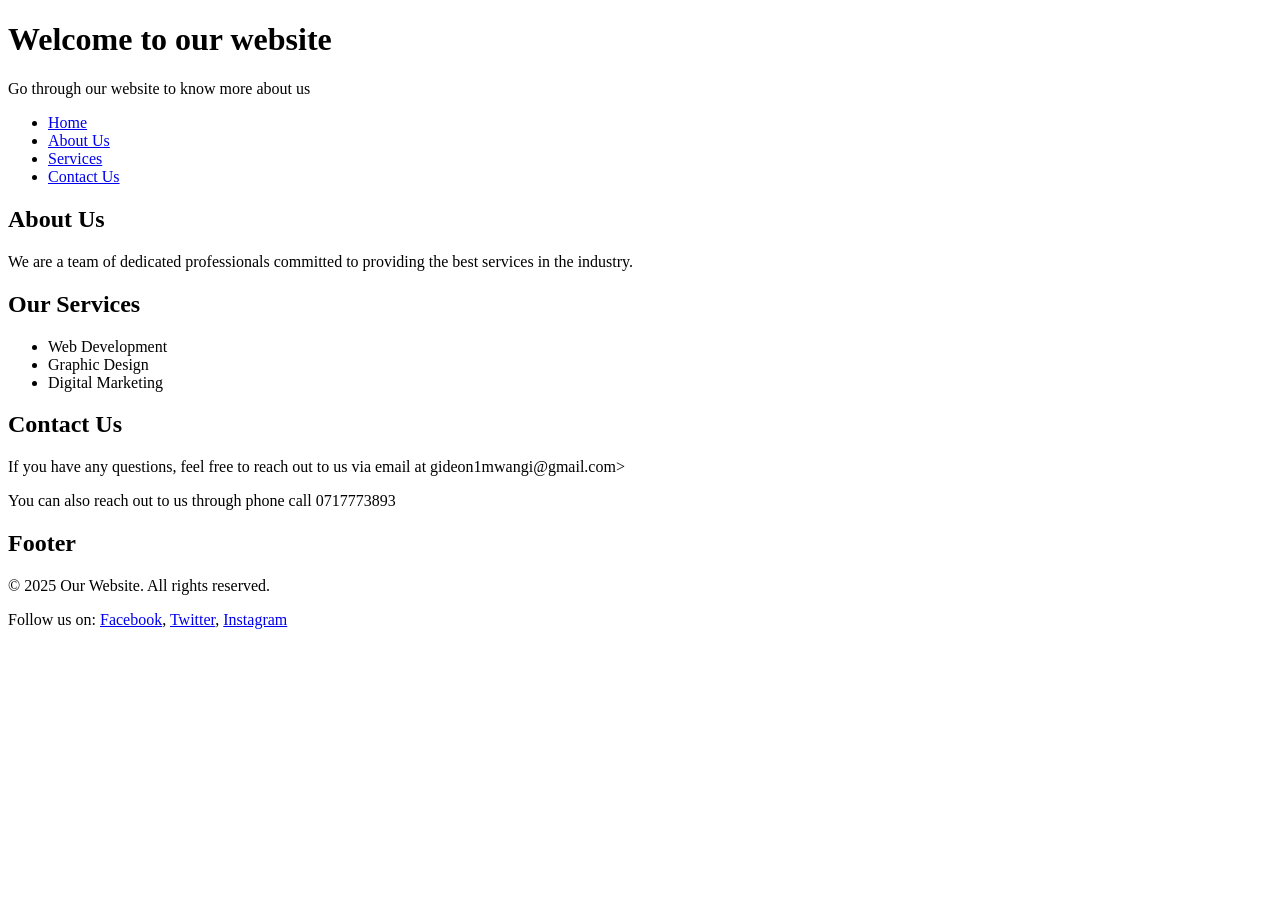
<file: index.html>
<!DOCTYPE html>
<html lang="en">
<head>
    <meta charset="UTF-8">
    <meta name="viewport" content="width=device-width, initial-scale=1.0">
    <title>Basic Web dev</title>
</head>
<body>
    <!-- website header  -->
    <header>
        <h1>Welcome to our website</h1>
        <p>Go through our website to know more about us</p> 
    </header>
    <!-- Site navigation -->
    <nav>
        <ul>
            <li><a href="index.html">Home</a></li>
            <li><a href="about.html">About Us</a></li>
            <li><a href="services.html">Services</a></li>
            <li><a href="contact.html">Contact Us</a></li>
        </ul>
     </nav>
    <!-- Main content area -->
     <main>
        <!-- About section -->
        <section id="about">
            <h2>About Us</h2>
            <p>We are a team of dedicated professionals committed to providing the best services in the industry.</p>
        </section>
        <!-- Services section -->
         <section id="services">
            <h2>Our Services</h2>
            <ul>
                <li>Web Development</li>
                <li>Graphic Design</li>
                <li>Digital Marketing</li>
            </ul>
        </section>
        <!-- Contact section -->
        <section id="contact">
            <h2>Contact Us</h2>
            <p>If you have any questions, feel free to reach out to us via email at gideon1mwangi@gmail.com>
            <p>You can also reach out to us through phone call 0717773893</p>
     </main>
    <!-- Site footer -->
     <footer>
        <h2>Footer</h2>
        <p>&copy; 2025 Our Website. All rights reserved.</p>
        <p>Follow us on:
            <a href="https://www.facebook.com/giddy">Facebook</a>,
            <a href="https://www.twitter.com/giddy">Twitter</a>,
            <a href="https://www.instagram.com/giddy.i">Instagram</a>
        </p>
     </footer>  
</body>
</html>
</file>
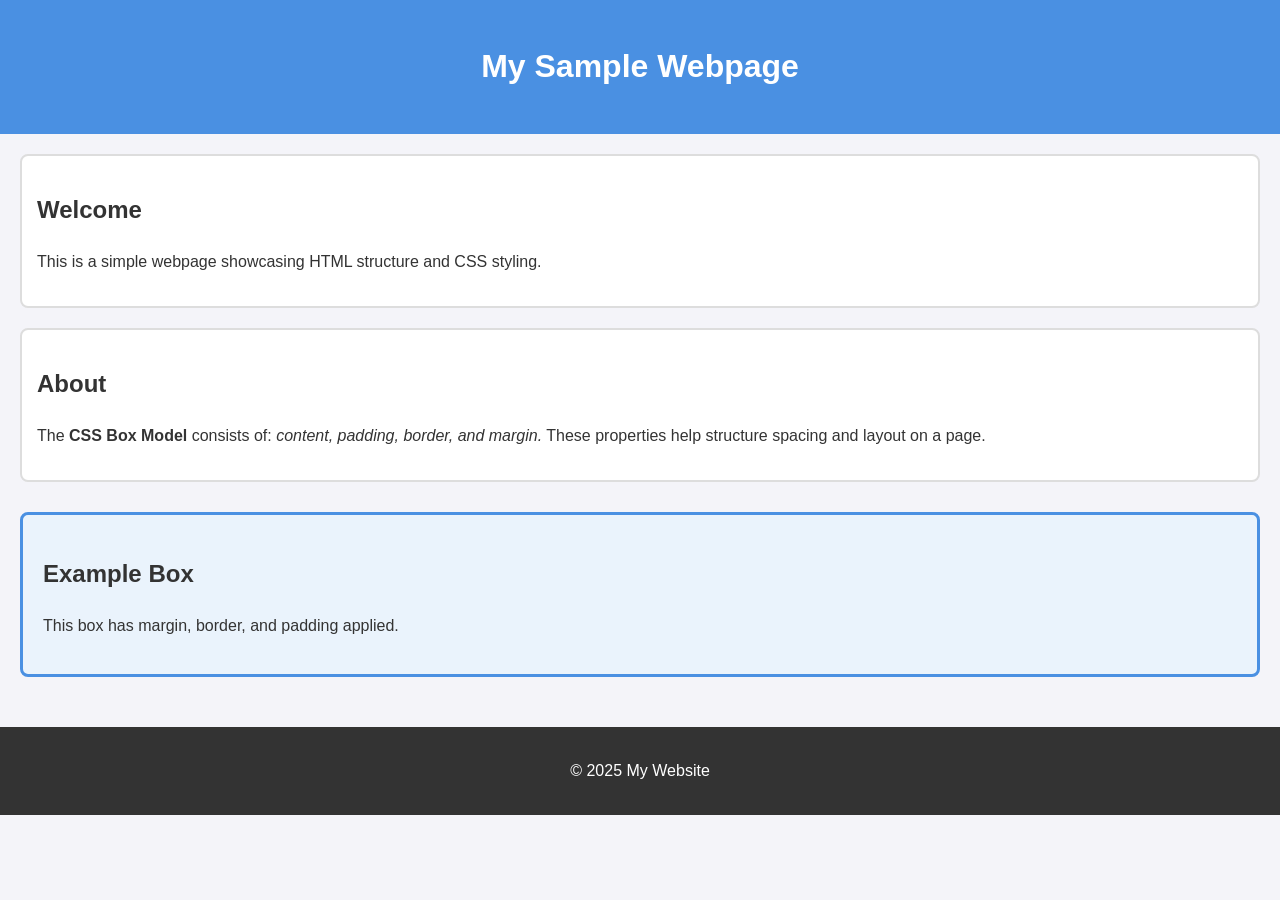
<file: index2.html>
<!DOCTYPE html>
<html lang="en">
<head>
  <meta charset="UTF-8">
  <meta name="viewport" content="width=device-width, initial-scale=1.0">
  <title>Box Model Example</title>
  <link rel="stylesheet" href="styles.css">
</head>
<body>
  <header>
    <h1>My Sample Webpage</h1>
  </header>

  <main>
    <section class="intro">
      <h2>Welcome</h2>
      <p>This is a simple webpage showcasing HTML structure and CSS styling.</p>
    </section>

    <section class="content">
      <h2>About</h2>
      <p>
        The <strong>CSS Box Model</strong> consists of:
        <em>content, padding, border, and margin.</em>
        These properties help structure spacing and layout on a page.
      </p>
    </section>

    <section class="example-box">
      <h2>Example Box</h2>
      <p>This box has margin, border, and padding applied.</p>
    </section>
  </main>

  <footer>
    <p>&copy; 2025 My Website</p>
  </footer>
</body>
</html>
</file>
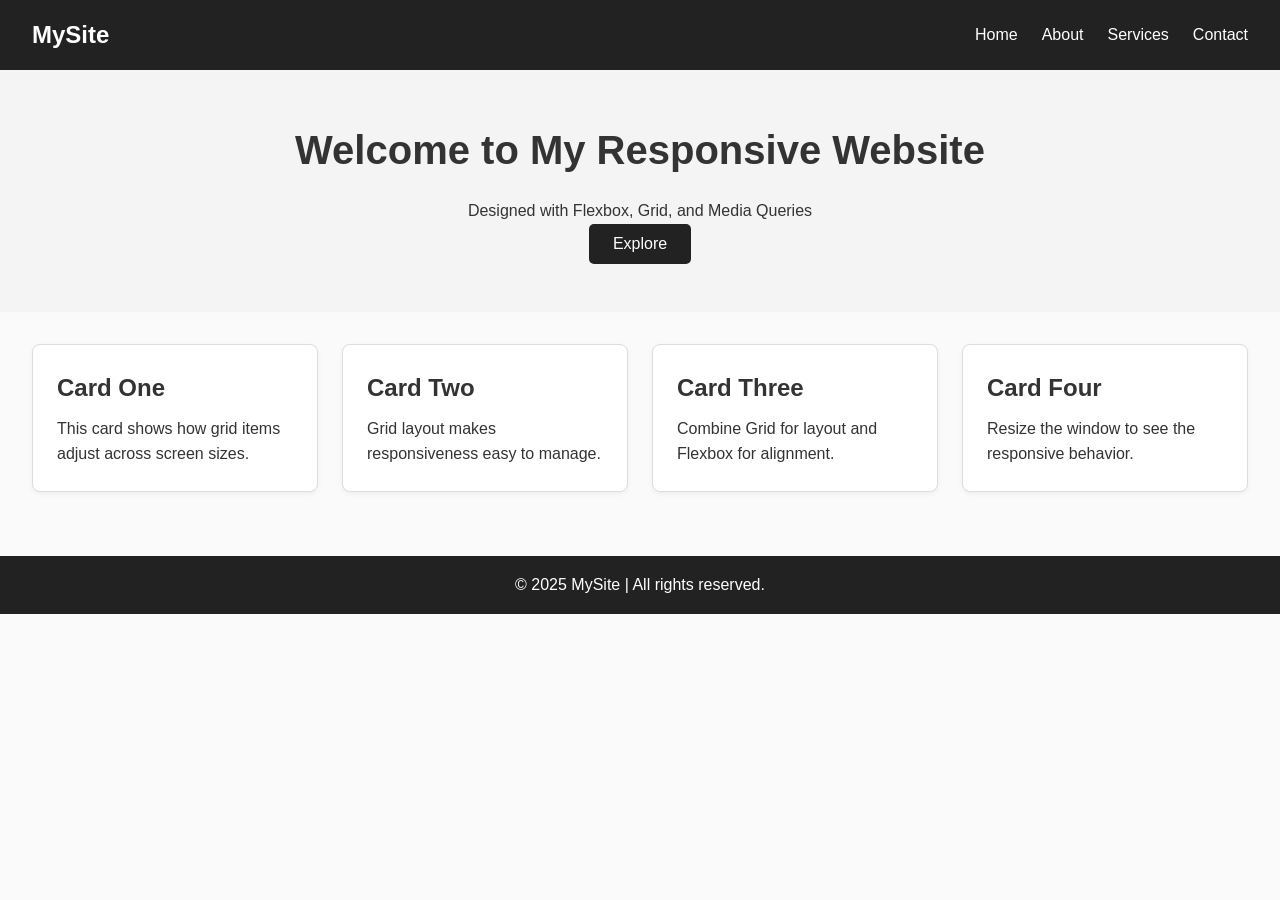
<file: index3.html>
<!DOCTYPE html>
<html lang="en">
<head>
  <meta charset="UTF-8">
  <meta name="viewport" content="width=device-width, initial-scale=1.0">
  <title>Responsive Layout Demo</title>
  <link rel="stylesheet" href="styles2.css">
</head>
<body>
  <!-- ===== Header (Flexbox) ===== -->
  <header>
    <div class="logo">MySite</div>
    <nav class="navbar">
      <ul>
        <li><a href="#">Home</a></li>
        <li><a href="#">About</a></li>
        <li><a href="#">Services</a></li>
        <li><a href="#">Contact</a></li>
      </ul>
    </nav>
  </header>

  <!-- ===== Hero Section ===== -->
  <section class="hero">
    <h1>Welcome to My Responsive Website</h1>
    <p>Designed with Flexbox, Grid, and Media Queries</p>
    <button>Explore</button>
  </section>

  <!-- ===== Main Content (Grid) ===== -->
  <main class="content">
    <article class="card">
      <h2>Card One</h2>
      <p>This card shows how grid items adjust across screen sizes.</p>
    </article>
    <article class="card">
      <h2>Card Two</h2>
      <p>Grid layout makes responsiveness easy to manage.</p>
    </article>
    <article class="card">
      <h2>Card Three</h2>
      <p>Combine Grid for layout and Flexbox for alignment.</p>
    </article>
    <article class="card">
      <h2>Card Four</h2>
      <p>Resize the window to see the responsive behavior.</p>
    </article>
  </main>

  <!-- ===== Footer ===== -->
  <footer>
    <p>&copy; 2025 MySite | All rights reserved.</p>
  </footer>
</body>
</html>
</file>
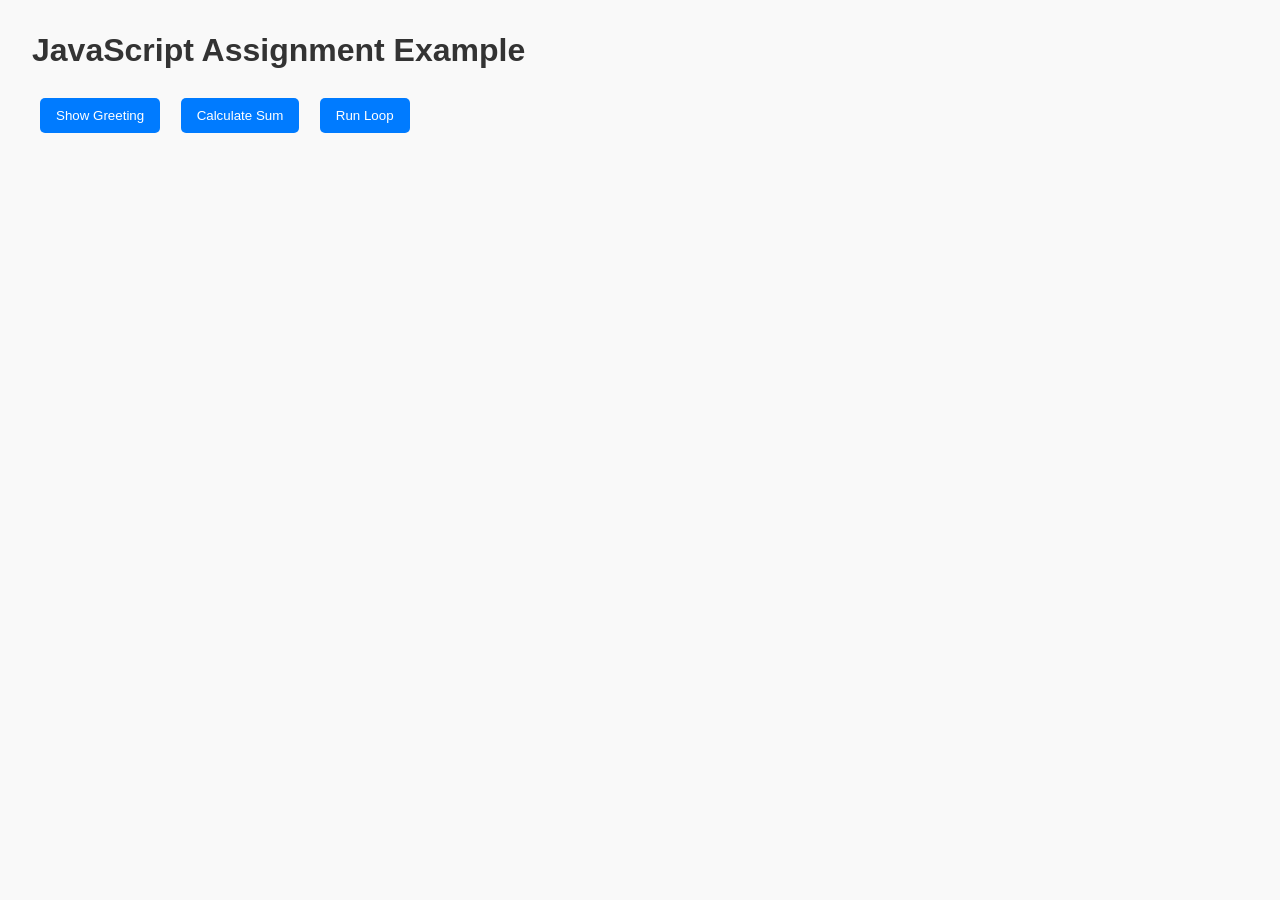
<file: index4.html>
<!DOCTYPE html>
<html lang="en">
<head>
  <meta charset="UTF-8">
  <meta name="viewport" content="width=device-width, initial-scale=1.0">
  <title>JavaScript Assignment Demo</title>
  <link rel="stylesheet" href="styles3.css">
</head>
<body>
  <h1>JavaScript Assignment Example</h1>

  <!-- Buttons for DOM interaction -->
  <button id="greetBtn">Show Greeting</button>
  <button id="sumBtn">Calculate Sum</button>
  <button id="loopBtn">Run Loop</button>

  <!-- Placeholders for DOM manipulation -->
  <p id="output1"></p>
  <p id="output2"></p>
  <ul id="listOutput"></ul>

  <script src="script.js"></script>
</body>
</html>
</file>
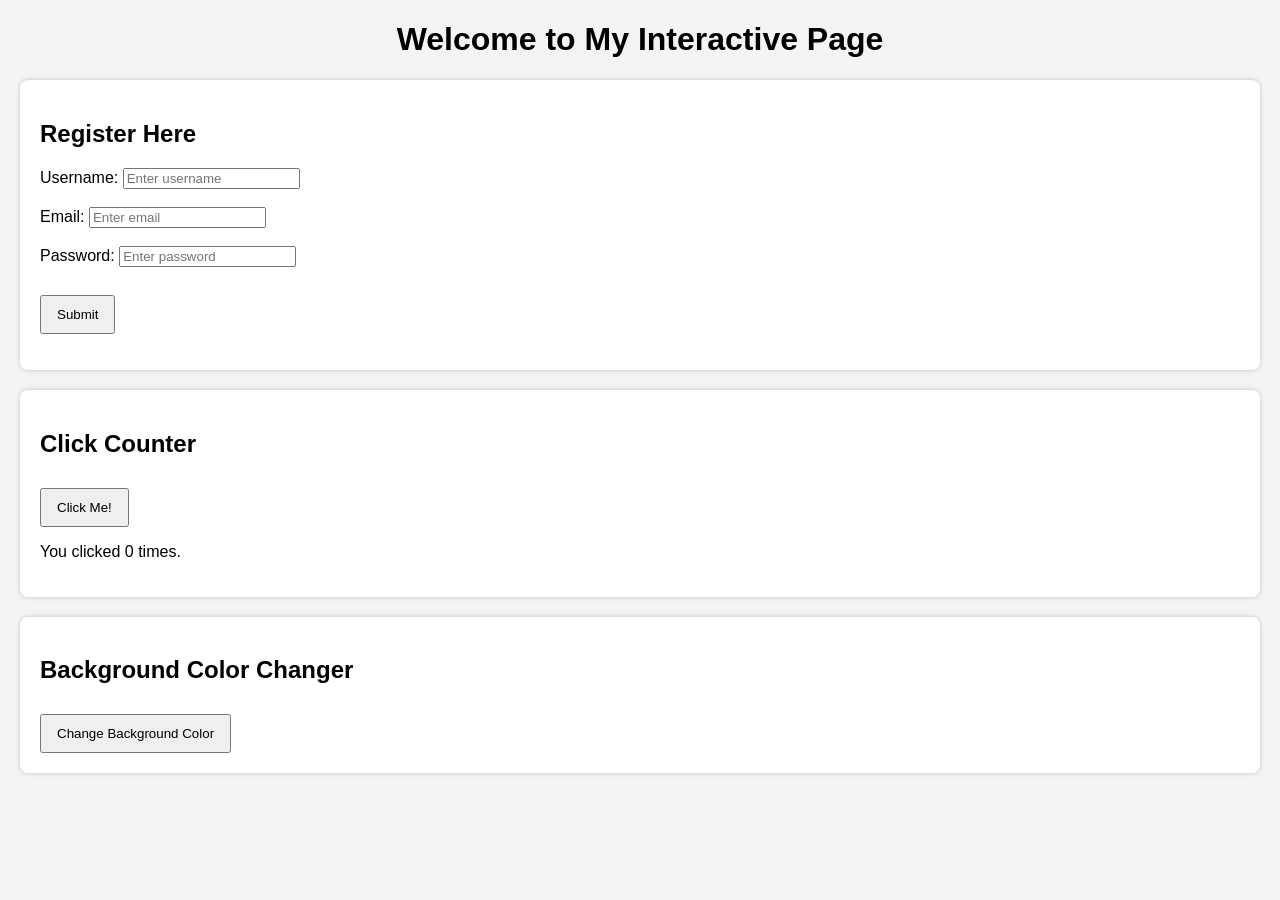
<file: index5.html>
<!DOCTYPE html>
<html lang="en">
<head>
  <meta charset="UTF-8">
  <meta name="viewport" content="width=device-width, initial-scale=1.0">
  <title>Interactive Web Page</title>
  <link rel="stylesheet" href="styles4.css">
</head>
<body>
  <header>
    <h1>Welcome to My Interactive Page</h1>
  </header>

  <!-- Section 1: Form -->
  <section>
    <h2>Register Here</h2>
    <form id="registerForm">
      <label for="username">Username:</label>
      <input type="text" id="username" placeholder="Enter username"><br><br>

      <label for="email">Email:</label>
      <input type="text" id="email" placeholder="Enter email"><br><br>

      <label for="password">Password:</label>
      <input type="password" id="password" placeholder="Enter password"><br><br>

      <button type="submit">Submit</button>
    </form>
    <p id="formMessage"></p>
  </section>

  <!-- Section 2: Interactive feature - Counter -->
  <section>
    <h2>Click Counter</h2>
    <button id="countBtn">Click Me!</button>
    <p>You clicked <span id="countDisplay">0</span> times.</p>
  </section>

  <!-- Section 3: Interactive feature - Color Changer -->
  <section>
    <h2>Background Color Changer</h2>
    <button id="colorBtn">Change Background Color</button>
  </section>

  <script src="script4.js"></script>
</body>
</html>
</file>
<file: styles.css>
/* General Page Styling */
body {
  font-family: Arial, sans-serif;
  line-height: 1.6;
  margin: 0;
  padding: 0;
  background-color: #f4f4f9;
  color: #333;
}

/* Header */
header {
  background-color: #4a90e2;
  color: white;
  padding: 20px;
  text-align: center;
}

/* Sections */
main {
  padding: 20px;
}

section {
  margin-bottom: 20px;
  padding: 15px;
  border: 2px solid #ddd;
  background-color: #fff;
  border-radius: 8px;
}

/* Example of Box Model */
.example-box {
  border: 3px solid #4a90e2;
  padding: 20px;        /* Inside spacing */
  margin: 30px 0;       /* Outside spacing */
  background-color: #eaf3fc;
}

/* Footer */
footer {
  background-color: #333;
  color: white;
  text-align: center;
  padding: 15px;
}
</file>
<file: styles2.css>
/* ========== Global Reset ========== */
* {
  margin: 0;
  padding: 0;
  box-sizing: border-box;
}

/* ========== Body Styling ========== */
body {
  font-family: Arial, sans-serif;
  line-height: 1.6;
  color: #333;
  background: #fafafa;
}

/* ========== Header (Flexbox) ========== */
header {
  display: flex;                     /* Flexbox for horizontal alignment */
  justify-content: space-between;    /* Space between logo & nav */
  align-items: center;
  background: #222;
  color: #fff;
  padding: 1rem 2rem;
}

.logo {
  font-size: 1.5rem;
  font-weight: bold;
}

.navbar ul {
  list-style: none;
  display: flex;                     /* Flexbox for nav items */
  gap: 1.5rem;
}

.navbar a {
  color: #fff;
  text-decoration: none;
  font-weight: 500;
}

.navbar a:hover {
  text-decoration: underline;
}

/* ========== Hero Section ========== */
.hero {
  text-align: center;
  padding: 3rem 1rem;
  background: #f4f4f4;
}

.hero h1 {
  font-size: 2.5rem;
  margin-bottom: 1rem;
}

.hero button {
  padding: 0.7rem 1.5rem;
  border: none;
  background: #222;
  color: #fff;
  font-size: 1rem;
  border-radius: 5px;
  cursor: pointer;
}

.hero button:hover {
  background: #444;
}

/* ========== Main Content (Grid) ========== */
.content {
  display: grid;                         /* CSS Grid */
  grid-template-columns: repeat(4, 1fr); /* 4 equal columns */
  gap: 1.5rem;
  padding: 2rem;
}

.card {
  background: #fff;
  padding: 1.5rem;
  border: 1px solid #ddd;
  border-radius: 8px;
  box-shadow: 0 2px 5px rgba(0,0,0,0.05);
}

.card h2 {
  margin-bottom: 0.5rem;
}

/* ========== Footer ========== */
footer {
  text-align: center;
  padding: 1rem;
  background: #222;
  color: #fff;
  margin-top: 2rem;
}

/* ========== Responsive Breakpoints ========== */

/* Tablet (≤ 900px) */
@media (max-width: 900px) {
  .content {
    grid-template-columns: repeat(2, 1fr); /* 2 columns */
  }
  header {
    flex-direction: column;               /* Stack logo & nav */
    align-items: flex-start;
  }
  .navbar ul {
    flex-direction: column;               /* Stack nav items */
    gap: 0.8rem;
    margin-top: 1rem;
  }
}

/* Mobile (≤ 600px) */
@media (max-width: 600px) {
  .content {
    grid-template-columns: 1fr;           /* 1 column */
  }
  .hero h1 {
    font-size: 1.8rem;
  }
  .hero p {
    font-size: 1rem;
  }
}
</file>
<file: styles3.css>
/* Basic styling */
body {
  font-family: Arial, sans-serif;
  margin: 2rem;
  padding: 0;
  background: #f9f9f9;
}

h1 {
  color: #333;
}

button {
  margin: 0.5rem;
  padding: 0.6rem 1rem;
  border: none;
  background: #007BFF;
  color: #fff;
  border-radius: 5px;
  cursor: pointer;
}

button:hover {
  background: #0056b3;
}

p, ul {
  margin-top: 1rem;
}
</file>
<file: styles4.css>
/* Basic styling */
body {
  font-family: Arial, sans-serif;
  margin: 20px;
  background-color: #f4f4f4;
}

header {
  text-align: center;
  margin-bottom: 20px;
}

section {
  background: white;
  padding: 20px;
  margin: 20px 0;
  border-radius: 8px;
  box-shadow: 0 0 5px rgba(0,0,0,0.2);
}

button {
  padding: 10px 15px;
  margin-top: 10px;
  cursor: pointer;
}
</file>
